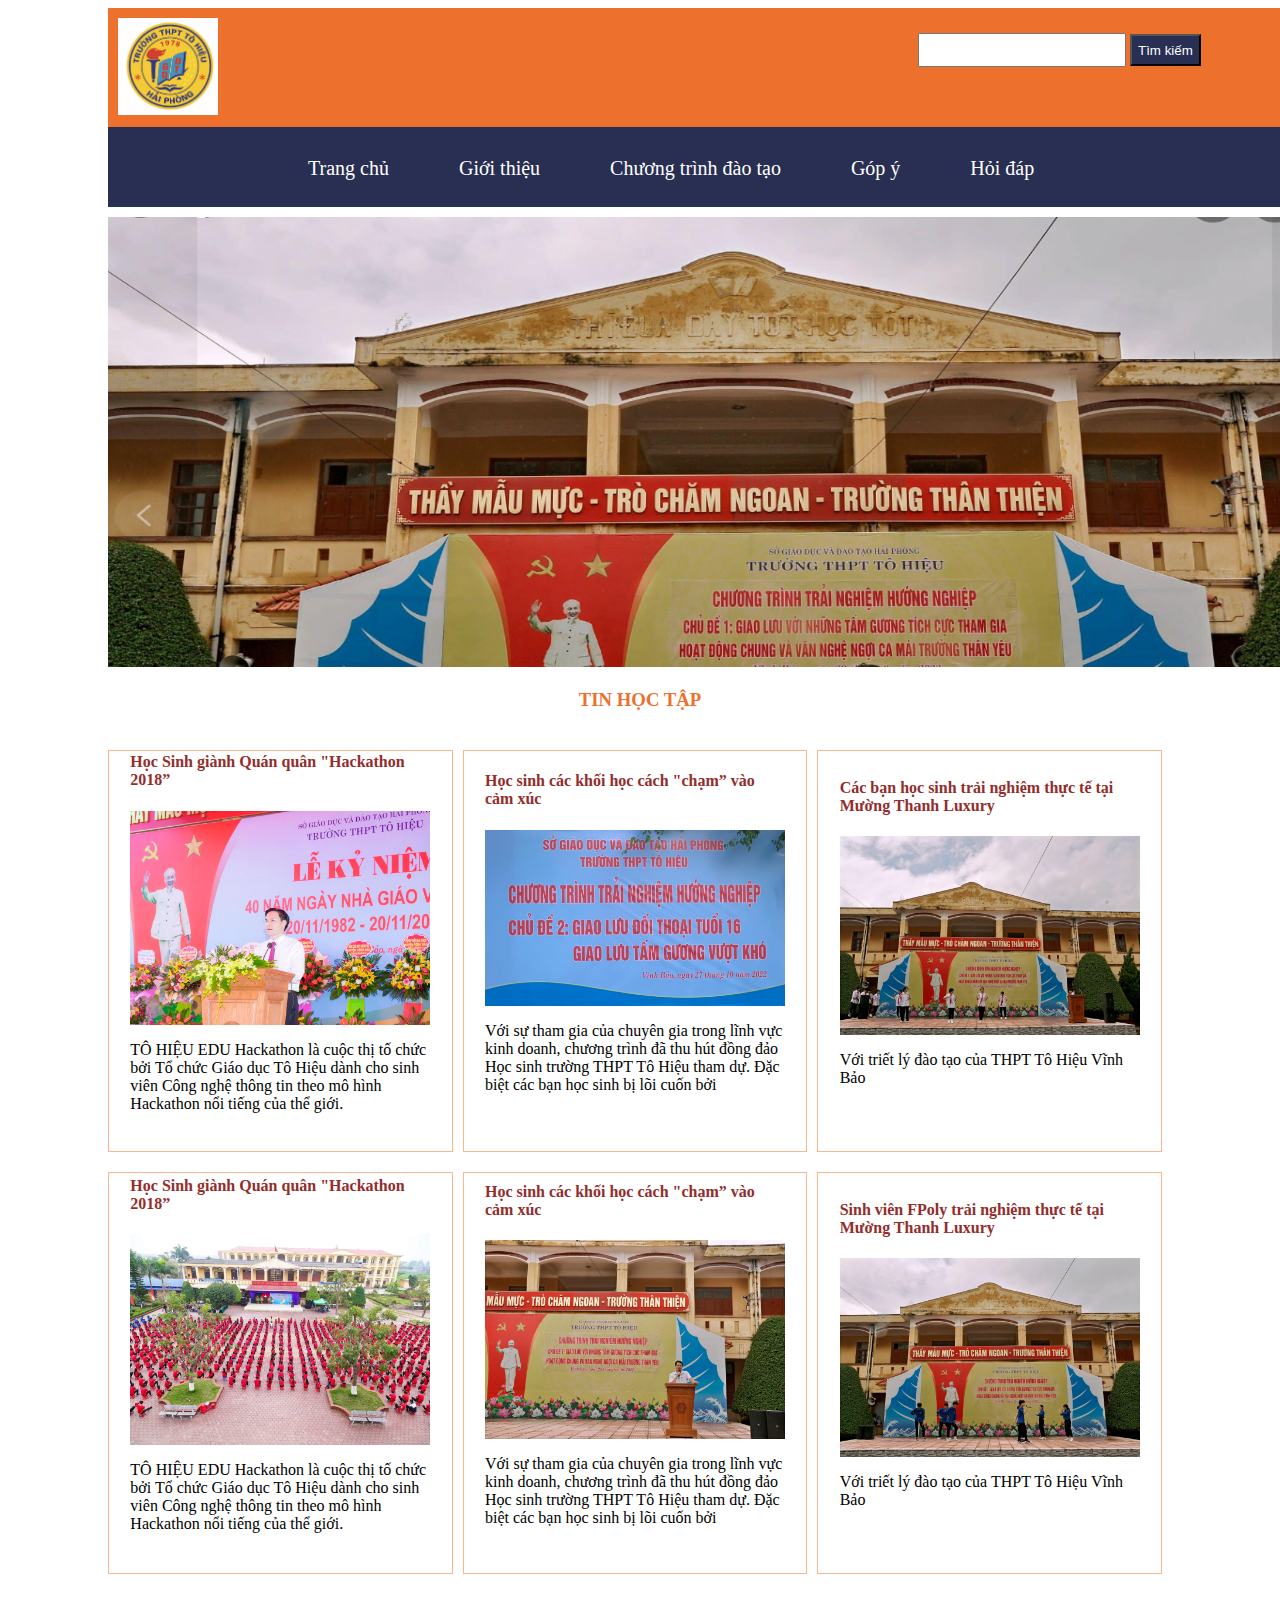
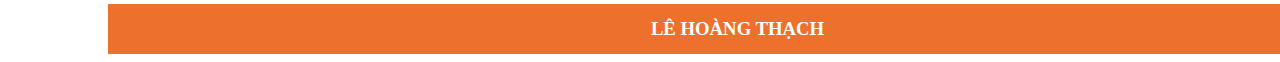
<file: index.html>
<!DOCTYPE html>
<html lang="en">
  <head>
    <meta charset="UTF-8" />
    <meta name="viewport" content="width=device-width, initial-scale=1.0" />
    <title>Document</title>
    <link rel="stylesheet" href="index.css" />
  </head>
  <body>
    <div class="size-page">
    <div style="display: flex; background-color: rgba(237, 112, 45, 1);width: 1259px;">
      
      <div>
        <img
          style="
            width: 100px;
            margin-top: 10px;
            margin-left: 10px;
            margin-bottom: 10px;
          "
          src="Screenshot 2023-12-14 224614.png"
        />
      </div>
      <div style="margin-left: 700px; margin-top: 25px; margin-bottom: 10px">
        <input placeholder="" type="text" style="height: 28px; width: 200px" />
        <button
          style="
            height: 32px;
            background-color: rgba(41, 47, 82, 1);
            color: white;

          "
        >
          Tìm kiếm
        </button>
      </div>
    </div>

    <div
      style="
        background-color: rgba(41, 47, 82, 1);
        width: 1259px;
        height: 80px;
        margin-top: -18px;
      "
    >
      <ul style="list-style-type: none; margin-left: 200px">
        <div class="hover-li">
          <a href="index.html"><li>Trang chủ</li></a></div>
        <div class="hover-li"><a href="docthem.html"><li>Giới thiệu</li></a></div>
        <div class="hover-li"><a href="docthem.html"><li>Chương trình đào tạo</li></a></div>
        <div class="hover-li"><a href="docthem.html"><li>Góp ý</li></a></div>
        <div class="hover-li"><a href="docthem.html"><li>Hỏi đáp</li></a></div>
      </ul>
    </div>
    
    <div>
      <img
        src="anhbia.png"
        alt="anh banner"
        style="width: 1259px; height: 450px; margin-top: 10px"
      />
    </div>

    <div style="display: flex; justify-content: center">
      <h3 style="font-weight: bold; color: rgba(237, 112, 45, 1)">
        TIN HỌC TẬP
      </h3>
    </div>
  
    <div style="width: 100%; display: flex; margin-top: 20px">
      <div
        style="
          width: 1px;
          height: 400px;
          margin-right: 10px;
          flex: 1;
          display: flex;
          flex-direction: column;
          align-items: center;
          justify-content: center;
          border: 1px solid rgb(248, 183, 143);
        "
      >
      <h4 style="text-align: left; width: 300px;color:rgb(147, 45, 44);margin-top: -20px">
        Học Sinh giành Quán quân "Hackathon 2018”
      </h4>
        <img src="s3.jpg" style="width: 300px" />
        <p style="text-align: left; width: 300px;">
          TÔ HIỆU EDU Hackathon là cuộc thị tố chức bởi Tổ
          chức Giáo dục Tô Hiệu dành cho
          sinh viên Công nghệ thông tin theo mô hình
          Hackathon nổi tiếng của thể giới.
        </p>
      </div>



      <div
        style="
          width: 1px;
          height: 400px;
          margin-right: 10px;
          flex: 1;
          display: flex;
          flex-direction: column;
          align-items: center;
          justify-content: center;
          border: 1px solid rgb(248, 183, 143);
        "
      >
      <h4 style="text-align: left; width: 300px;color:rgb(147, 45, 44);margin-top: -20px">
          Học sinh các khối học
          cách "chạm” vào cảm xúc

      </h4>
        <img src="s4.jpg" style="width: 300px" />
        <p style="text-align: left; width: 300px;">
          Với sự tham gia của chuyên gia trong lĩnh vực
          kinh doanh, chương trình đã thu hút đồng đảo
          Học sinh trường THPT Tô Hiệu tham dự.
          Đặc biệt các bạn học sinh bị lõi cuốn bởi
        </p>
      </div>



     <div
        style="
          width: 1px;
          height: 400px;
          margin-right: 10px;
          flex: 1;
          display: flex;
          flex-direction: column;
          align-items: center;
          justify-content: center;
          border: 1px solid rgb(248, 183, 143);
        "
      >
      <h4 style="text-align: left; width: 300px;color:rgb(147, 45, 44);margin-top: -20px">
        Các bạn học sinh trải nghiệm thực
          tế tại Mường Thanh Luxury
      </h4>
        <img src="s5.jpg" style="width: 300px" />
        <p style="text-align: left; width: 300px;">
          Với triết lý đào tạo của THPT Tô Hiệu Vĩnh Bảo
        </p>
      </div>
    
    </div>


    <div style="width: 100%; display: flex; margin-top: 20px">
      <div
        style="
          width: 1px;
          height: 400px;
          margin-right: 10px;
          flex: 1;
          display: flex;
          flex-direction: column;
          align-items: center;
          justify-content: center;
          border: 1px solid rgb(248, 183, 143);
        "
      >
      <h4 style="text-align: left; width: 300px;color:rgb(147, 45, 44);margin-top: -20px">
        Học Sinh giành Quán quân "Hackathon 2018”
      </h4>
        <img src="s2.jpg" style="width: 300px" />
        <p style="text-align: left; width: 300px;">
          TÔ HIỆU EDU Hackathon là cuộc thị tố chức bởi Tổ
          chức Giáo dục Tô Hiệu dành cho
          sinh viên Công nghệ thông tin theo mô hình
          Hackathon nổi tiếng của thể giới.
        </p>
      </div>



      <div
        style="
          width: 1px;
          height: 400px;
          margin-right: 10px;
          flex: 1;
          display: flex;
          flex-direction: column;
          align-items: center;
          justify-content: center;
          border: 1px solid rgb(248, 183, 143);
        "
      >
      <h4 style="text-align: left; width: 300px;color:rgb(147, 45, 44);margin-top: -20px">
          Học sinh các khối học
          cách "chạm” vào cảm xúc

      </h4>
        <img src="s1.jpg" style="width: 300px" />
        <p style="text-align: left; width: 300px;">
          Với sự tham gia của chuyên gia trong lĩnh vực
          kinh doanh, chương trình đã thu hút đồng đảo
          Học sinh trường THPT Tô Hiệu tham dự.
          Đặc biệt các bạn học sinh bị lõi cuốn bởi
        </p>
      </div>



     <div
        style="
          width: 1px;
          height: 400px;
          margin-right: 10px;
          flex: 1;
          display: flex;
          flex-direction: column;
          align-items: center;
          justify-content: center;
          border: 1px solid rgb(248, 183, 143);
        "
      >
      <h4 style="text-align: left; width: 300px;color:rgb(147, 45, 44);margin-top: -20px">
        Sinh viên FPoly trải nghiệm thực
          tế tại Mường Thanh Luxury
      </h4>
        <img src="sk.jpg" style="width: 300px" />
        <p style="text-align: left; width: 300px;">
          Với triết lý đào tạo của THPT Tô Hiệu Vĩnh Bảo
        </p>
      </div>
    
    </div>
    <!-- ----------------------------------------------------------- -->
    <div
      style="
      width: 1259px;
        height: 50px;
        background-color: rgba(237, 112, 45, 1);
        display: flex;
        align-items: center;
        justify-content: center;
        color: white;
        color: white;
        margin-top: 30px;
      "
      
    >
      <h3 class="sinh-vien-choi-he-pro">LÊ HOÀNG THẠCH</h3>
    </div>
    </div>
  </body>
</html>
</file>
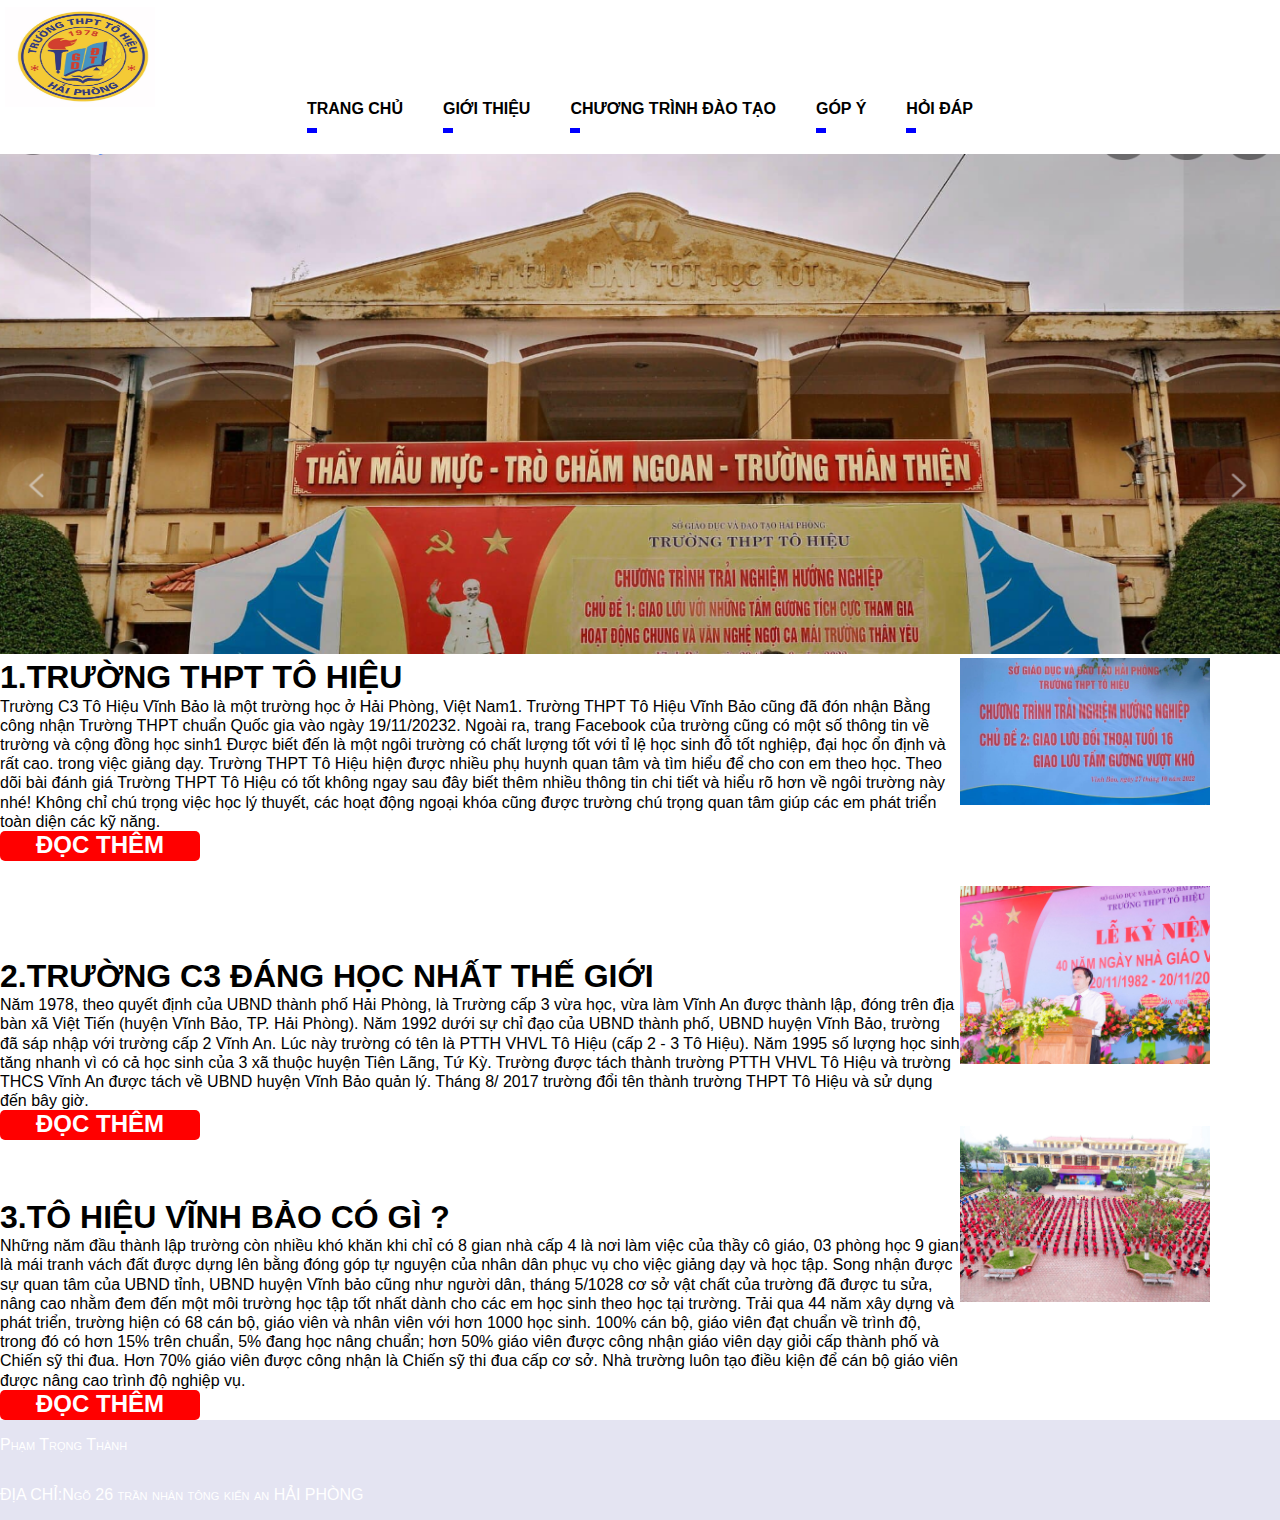
<file: docthem.html>
<!DOCTYPE html> 
<html lang="en"> 
<head> <meta charset="UTF-8"> 
<meta name="viewport" content="width=device-width, initial-scale=1.0"> 
<title>Sản Phẩm </title>
<style>
    body{ 
    padding: 0px; 
    margin: 0px; 
    } 
    .container{ 
        max-width: 1000;
        margin: 0 auto;
        
    }
    .okioki img{
        height: 500px;
        width: 100%;
        float: none;
    }
    .logo{
        position: relative;
        top: 2px;
        width: 800px;
        height: 50px;
        float: left;
    }
    .logo img{
        height: 100px;
        margin: 5px;
    } 
    .container > header { 
        height: 30%; 
        width: 150px; 
        margin: 0%; 
        background-size: 100% 100%; 
        padding-bottom: 5%; 
    } 
    .container > nav{ 
        line-height: 40px; 
        color: white; 
        text-align: right; 
        font-variant: small-caps; 
        letter-spacing: 2px; 
    } 
    .container > article{ 
        min-height: 600px; 
        width: 75%; 
        background-color: white;
        float: left; 
    } 
    .container > aside { 
        min-height: 600px; 
        width: 25%; 
        float: right; 
    } 
    .container > footer{ 
        line-height: 50px; 
        background-color: rgb(228, 228, 242); 
        text-align: left; 
        font-variant: small-caps; 
        color: white; 
        clear: both; 
    } 
    aside img{
        width: 250px;
        height: 80%;
    }
    h2{
        border-radius: 5px; 
        background-color: red; 
        color:white; 
        height: 30px; 
        width: 200px; 
        text-align: center; }
        *{  
            padding: 0; 
            margin: 0;
        }
        ul{
        list-style: none;
        }
        body {
        font-family: 'Segoe UI', Tahoma, Geneva, Verdana, sans-serif;
        line-height: 1.2;
        }
        #wrapper{
        height: 10vh;
        display: flex;
        justify-content: center;
        }
        nav{
        margin-top: 20px;
        }
        ul#main-menu {
        display: flex;
        }
        ul#main-menu li{
        padding: 0px 20px;
        }
        ul#main-menu a{     
        display: block;
        padding: 15px 0px;
        text-transform: uppercase;
        font-weight: bold;
        text-decoration: none;
        color: black;
        position: relative;
        }
        ul#main-menu a::after{
        content: "";
        height: 5px;
        width: 10px;
        background-color: blue;
        position: absolute;
        bottom: 0px;
        left: 0 ;
        transition: all 0.5s ease-in-out;
        }
        ul#main-menu a:hover::after{
        width: 50%; 
        transform: translate(100%);
        }
        @keyframes colorChange {
  0% { color: red; }
  25% { color: yellow; }
  50% { color: white; }
  75% { color: green; }
  100% { color: red; }
}

.sinh-vien-choi {
  animation: colorChange 5s infinite;
}
</style>
</head> 
 
<body> 
    <div class="container"> 
        <header>
            <div class="logo">
                <img src="Screenshot 2023-12-14 224614.png" alt="" width="150px" height="80px">
            </div>
        </header> 
        <div id="wrapper">
                <nav>   
                    <ul id="main-menu">
                        <li><a href="index.html">Trang chủ</a></li>
                        <li><a href="docthem.html">Giới thiệu</a></li>
                        <li><a href="ctdt.html">Chương trình đào tạo</a></li>
                        <li><a href="gopy.html">Góp ý</a></li>
                        <li><a href="hoidap.html">Hỏi đáp</a></li>
                    </ul>
                </nav>
            </div>
        <div class="okioki"> 
    <img src="anhbia.png" alt="">
</div> 
    <article> 
        <div class="sinh-vien-choi">
        <h1>1.TRƯỜNG THPT TÔ HIỆU </h1> 
        Trường C3 Tô Hiệu Vĩnh Bảo là một trường học ở Hải Phòng, Việt Nam1. Trường THPT Tô Hiệu Vĩnh Bảo cũng đã đón nhận Bằng công nhận Trường THPT chuẩn Quốc gia vào ngày 19/11/20232. Ngoài ra, trang Facebook của trường cũng có một số thông tin về trường và cộng đồng học sinh1
        Được biết đến là một ngôi trường có chất lượng tốt với tỉ lệ học sinh đỗ tốt nghiệp, đại học ổn định và rất cao. trong việc giảng dạy. Trường THPT Tô Hiệu hiện được nhiều phụ huynh quan tâm và tìm hiểu để cho con em theo học. Theo dõi bài đánh giá Trường THPT Tô Hiệu có tốt không ngay sau đây biết thêm nhiều thông tin chi tiết và hiểu rõ hơn về ngôi trường này nhé!
        Không chỉ chú trọng việc học lý thuyết, các hoạt động ngoại khóa cũng được trường chú trọng quan tâm giúp các em phát triển toàn diện các kỹ năng.


        <h2>ĐỌC THÊM</h2> <br> <br> <br> <br> <br>
        <h1>2.TRƯỜNG C3 ĐÁNG HỌC NHẤT THẾ GIỚI</h1>
Năm 1978, theo quyết định của UBND thành phố Hải Phòng, là Trường cấp 3 vừa học, vừa làm Vĩnh An được thành lập, đóng trên địa bàn xã Việt Tiến (huyện Vĩnh Bảo, TP. Hải Phòng).

Năm 1992 dưới sự chỉ đạo của UBND thành phố, UBND huyện Vĩnh Bảo, trường đã sáp nhập với trường cấp 2 Vĩnh An. Lúc này trường có tên là PTTH VHVL Tô Hiệu (cấp 2 - 3 Tô Hiệu).

Năm 1995 số lượng học sinh tăng nhanh vì có cả học sinh của 3 xã thuộc huyện Tiên Lãng, Tứ Kỳ. Trường được tách thành trường PTTH VHVL Tô Hiệu và trường THCS Vĩnh An được tách về UBND huyện Vĩnh Bảo quản lý. 

Tháng 8/ 2017 trường đổi tên thành trường THPT Tô Hiệu và sử dụng đến bây giờ.
        <h2>ĐỌC THÊM</h2> <br><br><br>
        <h1>3.TÔ HIỆU VĨNH BẢO CÓ GÌ ?</h1>   
        Những năm đầu thành lập trường còn nhiều khó khăn khi chỉ có 8 gian nhà cấp 4 là nơi làm việc của thầy cô giáo, 03 phòng học 9 gian là mái tranh vách đất được dựng lên bằng đóng góp tự nguyện của nhân dân phục vụ cho việc giảng dạy và học tập.

Song nhận được sự quan tâm của UBND tỉnh, UBND huyện Vĩnh bảo cũng như người dân, tháng 5/1028 cơ sở vật chất của trường đã được tu sửa, nâng cao nhằm đem đến một môi trường học tập tốt nhất dành cho các em học sinh theo học tại trường.
Trải qua 44 năm xây dựng và phát triển, trường hiện có 68 cán bộ, giáo viên và nhân viên với hơn 1000 học sinh. 100% cán bộ, giáo viên đạt chuẩn về trình độ, trong đó có hơn 15% trên chuẩn, 5% đang học nâng chuẩn; hơn 50% giáo viên được công nhận giáo viên dạy giỏi cấp thành phố và Chiến sỹ thi đua. Hơn 70% giáo viên được công nhận là Chiến sỹ thi đua cấp cơ sở. Nhà trường luôn tạo điều kiện để cán bộ giáo viên được nâng cao trình độ nghiệp vụ.
        <h2>ĐỌC THÊM</h2>
    </div>
    </article>  <aside>
            
            <img src="s4.jpg" alt=""><br> <br> <br> <br> <br> 
           
            <img src="s3.jpg" alt=""> <br><br><br><br>
        
            <img src="s2.jpg"alt=""><br> <br> <br> <br>
        </aside>
        <footer>
            
                 Phạm Trọng Thành<br>
            ĐỊA CHỈ:Ngõ 26 trần nhân tông kiến an HẢI PHÒNG
       
        </footer> 
    </div> 
</body> 
</html>
</file>
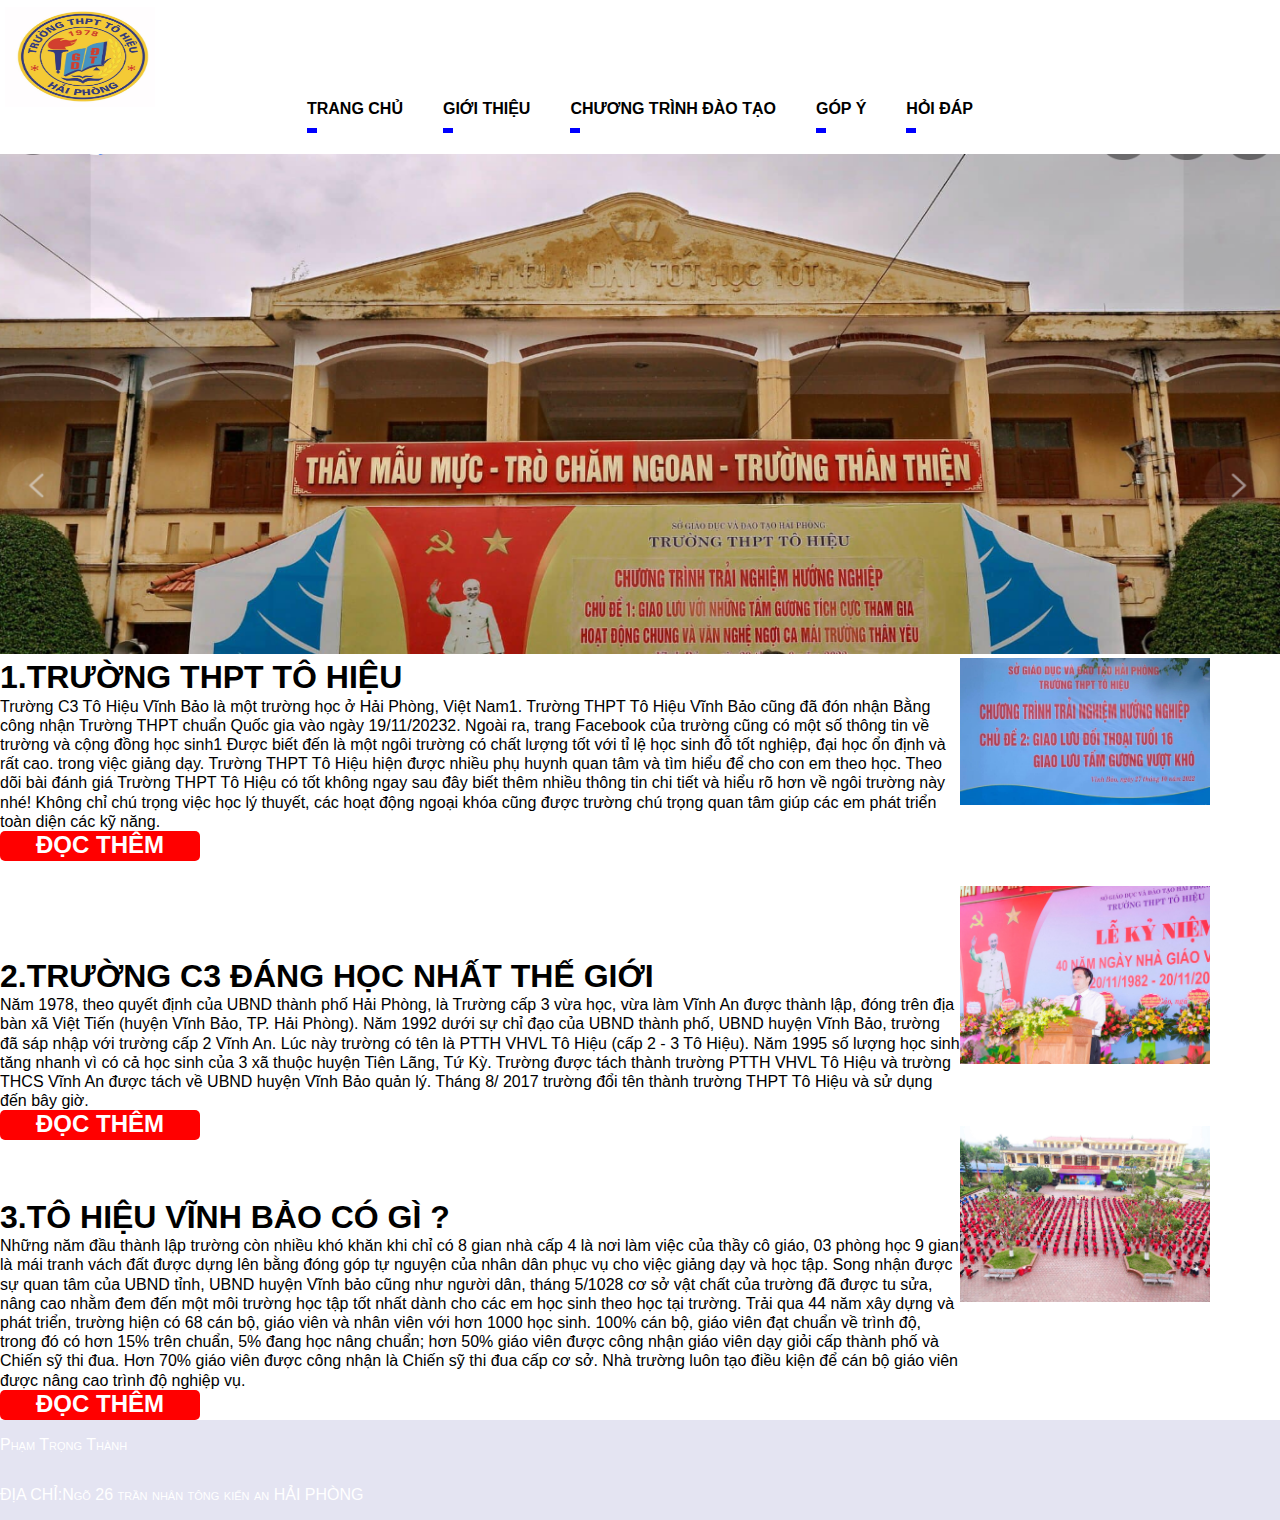
<file: gopy.html>
<!DOCTYPE html> 
<html lang="en"> 
<head> <meta charset="UTF-8"> 
<meta name="viewport" content="width=device-width, initial-scale=1.0"> 
<title>Sản Phẩm </title>
<style>
    body{ 
    padding: 0px; 
    margin: 0px; 
    } 
    .container{ 
        max-width: 1000;
        margin: 0 auto;
        
    }
    .okioki img{
        height: 500px;
        width: 100%;
        float: none;
    }
    .logo{
        position: relative;
        top: 2px;
        width: 800px;
        height: 50px;
        float: left;
    }
    .logo img{
        height: 100px;
        margin: 5px;
    } 
    .container > header { 
        height: 30%; 
        width: 150px; 
        margin: 0%; 
        background-size: 100% 100%; 
        padding-bottom: 5%; 
    } 
    .container > nav{ 
        line-height: 40px; 
        color: white; 
        text-align: right; 
        font-variant: small-caps; 
        letter-spacing: 2px; 
    } 
    .container > article{ 
        min-height: 600px; 
        width: 75%; 
        background-color: white;
        float: left; 
    } 
    .container > aside { 
        min-height: 600px; 
        width: 25%; 
        float: right; 
    } 
    .container > footer{ 
        line-height: 50px; 
        background-color: rgb(228, 228, 242); 
        text-align: left; 
        font-variant: small-caps; 
        color: white; 
        clear: both; 
    } 
    aside img{
        width: 250px;
        height: 80%;
    }
    h2{
        border-radius: 5px; 
        background-color: red; 
        color:white; 
        height: 30px; 
        width: 200px; 
        text-align: center; }
        *{  
            padding: 0; 
            margin: 0;
        }
        ul{
        list-style: none;
        }
        body {
        font-family: 'Segoe UI', Tahoma, Geneva, Verdana, sans-serif;
        line-height: 1.2;
        }
        #wrapper{
        height: 10vh;
        display: flex;
        justify-content: center;
        }
        nav{
        margin-top: 20px;
        }
        ul#main-menu {
        display: flex;
        }
        ul#main-menu li{
        padding: 0px 20px;
        }
        ul#main-menu a{     
        display: block;
        padding: 15px 0px;
        text-transform: uppercase;
        font-weight: bold;
        text-decoration: none;
        color: black;
        position: relative;
        }
        ul#main-menu a::after{
        content: "";
        height: 5px;
        width: 10px;
        background-color: blue;
        position: absolute;
        bottom: 0px;
        left: 0 ;
        transition: all 0.5s ease-in-out;
        }
        ul#main-menu a:hover::after{
        width: 50%; 
        transform: translate(100%);
        }
        @keyframes colorChange {
  0% { color: red; }
  25% { color: yellow; }
  50% { color: white; }
  75% { color: green; }
  100% { color: red; }
}

.sinh-vien-choi {
  animation: colorChange 0.25s infinite;
}
</style>
</head> 
 
<body> 
    <div class="container"> 
        <header>
            <div class="logo">
                <img src="Screenshot 2023-12-14 224614.png" alt="" width="150px" height="80px">
            </div>
        </header> 
        <div id="wrapper">
                <nav>   
                    <ul id="main-menu">
                        <li><a href="index.html">Trang chủ</a></li>
                        <li><a href="docthem.html">Giới thiệu</a></li>
                        <li><a href="ctdt.html">Chương trình đào tạo</a></li>
                        <li><a href="gopy.html">Góp ý</a></li>
                        <li><a href="hoidap.html">Hỏi đáp</a></li>
                    </ul>
                </nav>
            </div>
        <div class="okioki"> 
    <img src="anhbia.png" alt="">
</div> 
    <article> 
        <h1>1.TRƯỜNG THPT TÔ HIỆU </h1> 
        Trường C3 Tô Hiệu Vĩnh Bảo là một trường học ở Hải Phòng, Việt Nam1. Trường THPT Tô Hiệu Vĩnh Bảo cũng đã đón nhận Bằng công nhận Trường THPT chuẩn Quốc gia vào ngày 19/11/20232. Ngoài ra, trang Facebook của trường cũng có một số thông tin về trường và cộng đồng học sinh1
        Được biết đến là một ngôi trường có chất lượng tốt với tỉ lệ học sinh đỗ tốt nghiệp, đại học ổn định và rất cao. trong việc giảng dạy. Trường THPT Tô Hiệu hiện được nhiều phụ huynh quan tâm và tìm hiểu để cho con em theo học. Theo dõi bài đánh giá Trường THPT Tô Hiệu có tốt không ngay sau đây biết thêm nhiều thông tin chi tiết và hiểu rõ hơn về ngôi trường này nhé!
        Không chỉ chú trọng việc học lý thuyết, các hoạt động ngoại khóa cũng được trường chú trọng quan tâm giúp các em phát triển toàn diện các kỹ năng.


        <h2>ĐỌC THÊM</h2> <br> <br> <br> <br> <br>
        <h1>2.TRƯỜNG C3 ĐÁNG HỌC NHẤT THẾ GIỚI</h1>
Năm 1978, theo quyết định của UBND thành phố Hải Phòng, là Trường cấp 3 vừa học, vừa làm Vĩnh An được thành lập, đóng trên địa bàn xã Việt Tiến (huyện Vĩnh Bảo, TP. Hải Phòng).

Năm 1992 dưới sự chỉ đạo của UBND thành phố, UBND huyện Vĩnh Bảo, trường đã sáp nhập với trường cấp 2 Vĩnh An. Lúc này trường có tên là PTTH VHVL Tô Hiệu (cấp 2 - 3 Tô Hiệu).

Năm 1995 số lượng học sinh tăng nhanh vì có cả học sinh của 3 xã thuộc huyện Tiên Lãng, Tứ Kỳ. Trường được tách thành trường PTTH VHVL Tô Hiệu và trường THCS Vĩnh An được tách về UBND huyện Vĩnh Bảo quản lý. 

Tháng 8/ 2017 trường đổi tên thành trường THPT Tô Hiệu và sử dụng đến bây giờ.
        <h2>ĐỌC THÊM</h2> <br><br><br>
        <h1>3.TÔ HIỆU VĨNH BẢO CÓ GÌ ?</h1>   
        Những năm đầu thành lập trường còn nhiều khó khăn khi chỉ có 8 gian nhà cấp 4 là nơi làm việc của thầy cô giáo, 03 phòng học 9 gian là mái tranh vách đất được dựng lên bằng đóng góp tự nguyện của nhân dân phục vụ cho việc giảng dạy và học tập.

Song nhận được sự quan tâm của UBND tỉnh, UBND huyện Vĩnh bảo cũng như người dân, tháng 5/1028 cơ sở vật chất của trường đã được tu sửa, nâng cao nhằm đem đến một môi trường học tập tốt nhất dành cho các em học sinh theo học tại trường.
Trải qua 44 năm xây dựng và phát triển, trường hiện có 68 cán bộ, giáo viên và nhân viên với hơn 1000 học sinh. 100% cán bộ, giáo viên đạt chuẩn về trình độ, trong đó có hơn 15% trên chuẩn, 5% đang học nâng chuẩn; hơn 50% giáo viên được công nhận giáo viên dạy giỏi cấp thành phố và Chiến sỹ thi đua. Hơn 70% giáo viên được công nhận là Chiến sỹ thi đua cấp cơ sở. Nhà trường luôn tạo điều kiện để cán bộ giáo viên được nâng cao trình độ nghiệp vụ.
        <h2>ĐỌC THÊM</h2>
    </article>  <aside>
            
            <img src="s4.jpg" alt=""><br> <br> <br> <br> <br> 
           
            <img src="s3.jpg" alt=""> <br><br><br><br>
        
            <img src="s2.jpg"alt=""><br> <br> <br> <br>
        </aside>
        <footer>
            <div class="sinh-vien-choi">
                 Phạm Trọng Thành<br>
            ĐỊA CHỈ:Ngõ 26 trần nhân tông kiến an HẢI PHÒNG
        </div>
        </footer> 
    </div> 
</body> 
</html>
</file>
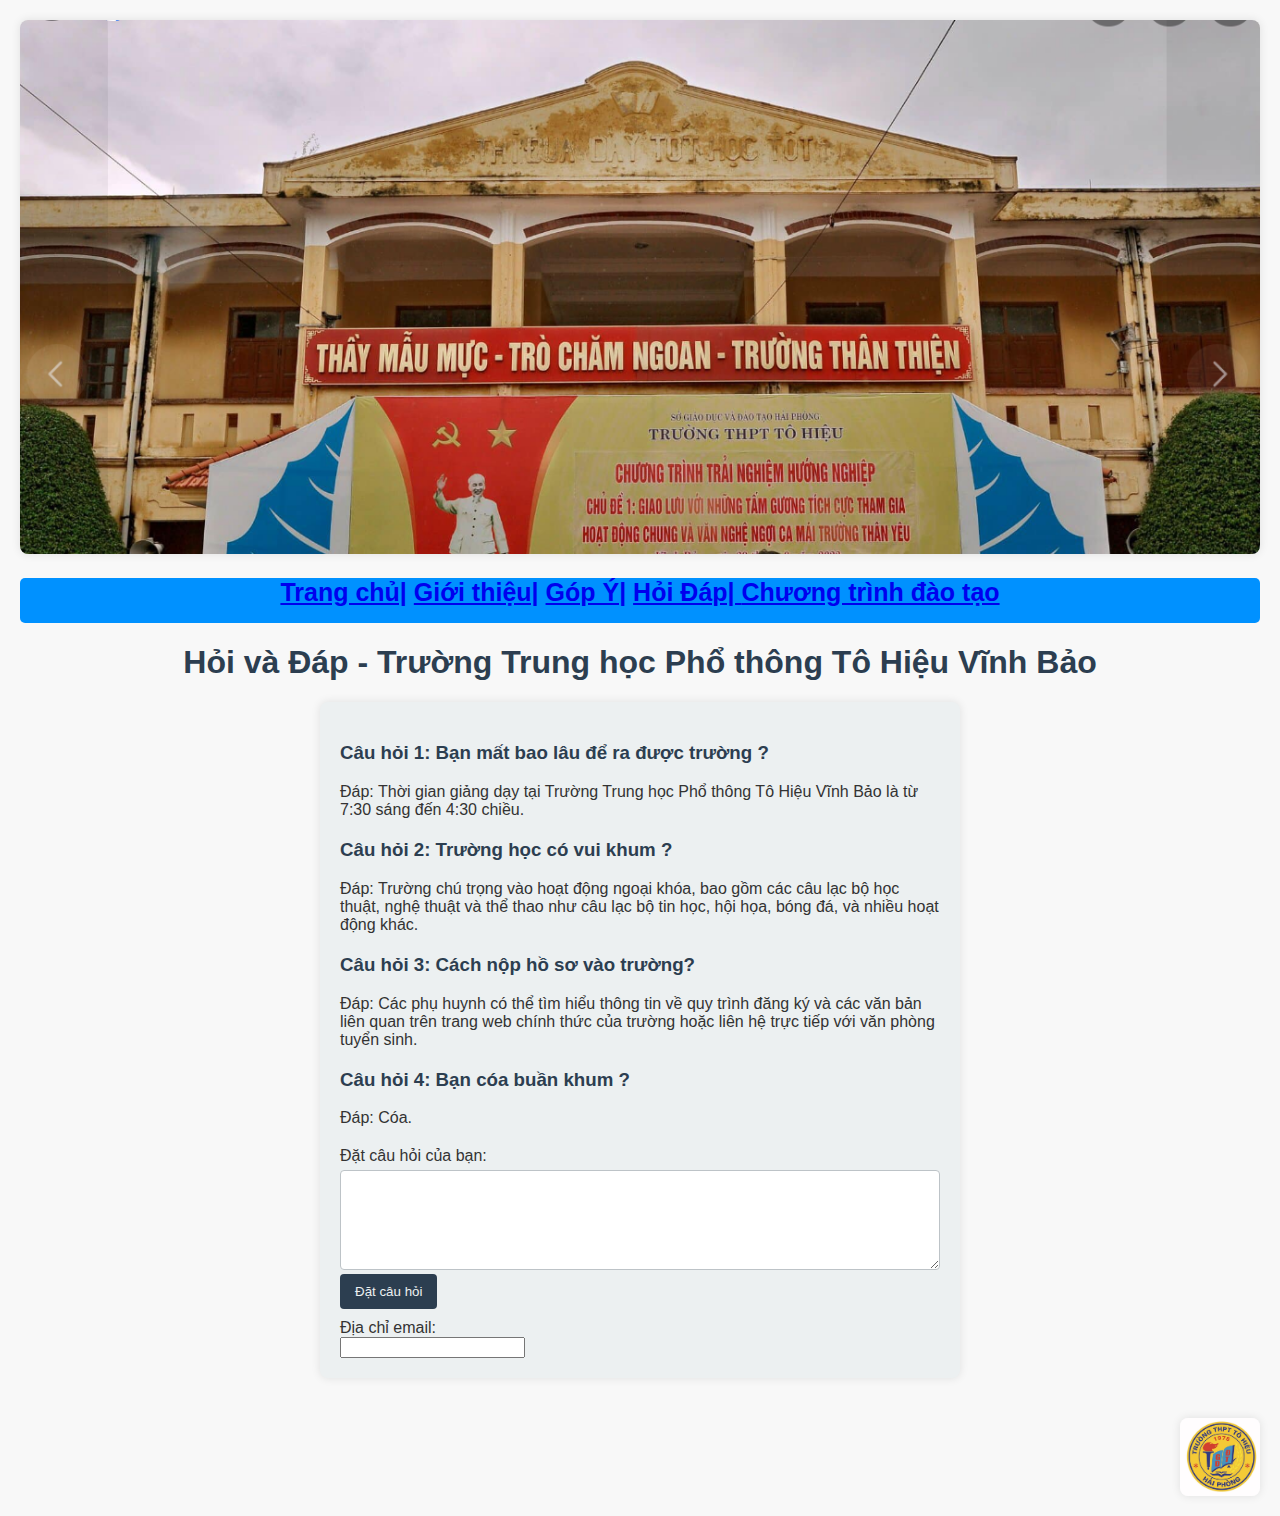
<file: hoidap.html>
<!DOCTYPE html>
<html lang="en">
<head>
    <meta charset="UTF-8">
    <meta name="viewport" content="width=device-width, initial-scale=1.0">
    <title>Hỏi đáp</title>
    <style>
        body {
            font-family: 'Segoe UI', Tahoma, Geneva, Verdana, sans-serif;
            margin: 20px;
            background-color: #f8f8f8;
        }

        header {
            text-align: center;
            margin-bottom: 20px;
        }

        h1 {
            color: #2c3e50;
        }

        .qa-container {
            max-width: 600px;
            margin: auto;
            background-color: #ecf0f1;
            padding: 20px;
            border-radius: 8px;
            box-shadow: 0 0 10px rgba(0, 0, 0, 0.1);
            transition: transform 0.3s, box-shadow 0.3s;
        }

        .qa-container:hover {
            transform: scale(1.05);
            box-shadow: 0 0 20px rgba(0, 0, 0, 0.2);
        }

        .question,
        .answer {
            margin-top: 20px;
            color: #333;
            transition: background-color 0.3s;
        }

        .question:hover,
        .answer:hover {
            background-color: #ecf0f1;
        }

        .question h3,
        .answer h3 {
            color: #2c3e50;
        }

        img {
            width: 100%;;
            height: auto;
            border-radius: 8px;
            box-shadow: 0 0 10px rgba(0, 0, 0, 0.1);
            transition: transform 0.3s;
            margin-bottom: 20px;
        }

        img:hover {
            transform: scale(1.1);
        }

        form {
            margin-top: 20px;
        }

        label {
            display: block;
            margin-top: 10px;
            color: #333;
        }

        textarea {
            width: 100%;
            height: 100px;
            margin-top: 5px;
            border: 1px solid #bdc3c7;
            border-radius: 4px;
            box-sizing: border-box;
            transition: border-color 0.3s;
        }

        textarea:focus {
            border-color: #2c3e50;
        }

        input[type="submit"] {
            background-color: #2c3e50;
            color: #ecf0f1;
            padding: 10px 15px;
            border: none;
            cursor: pointer;
            border-radius: 4px;
            transition: background-color 0.3s;
        }

        input[type="submit"]:hover {
            background-color: #34495e;
        }

        footer {
            margin-top: 40px;
            text-align: right;
        }

        .footer-logo {
            max-width: 80px;
            height: auto;
            float: right;
        }

        .email-input {
            width: 200px;
            padding: 5px;
            border: 1px solid #bdc3c7;
            border-radius: 4px;
            box-sizing: border-box;
            margin-top: 10px;
        }
        .tv {
            background-color: rgb(0, 145, 255);
            color: white;
            height: 45px;
            font-size: 25px;
            font-weight: bold;
            border-radius: 5px;
            text-align: center;
        }
        .tv a:hover{
            color: yellow;
            
        }
    </style>
</head>
<body>

    <header>
        <img src="anhbia.png" alt="Logo">
        <br>
        <div class="tv">
        <a href="index.html">Trang chủ|</a>
        <a href="docthem.html">Giới thiệu|</a>
        <a href="gopy.html">Góp Ý|</a> 
        <a href="hoidap.html">Hỏi Đáp| </a>
        <a href="ctdt.html">Chương trình đào tạo</a>
    </div>
        <h1>Hỏi và Đáp - Trường Trung học Phổ thông Tô Hiệu Vĩnh Bảo</h1>
    </header>

    <div class="qa-container">

        <div class="question">
            <h3>Câu hỏi 1: Bạn mất bao lâu để ra được trường ?</h3>
            <p>Đáp: Thời gian giảng dạy tại Trường Trung học Phổ thông Tô Hiệu Vĩnh Bảo là từ 7:30 sáng đến 4:30 chiều.</p>
        </div>

        <div class="question">
            <h3>Câu hỏi 2: Trường học có vui khum ?</h3>
            <p>Đáp: Trường chú trọng vào hoạt động ngoại khóa, bao gồm các câu lạc bộ học thuật, nghệ thuật và thể thao như câu lạc bộ tin học, hội họa, bóng đá, và nhiều hoạt động khác.</p>
        </div>

        <div class="question">
            <h3>Câu hỏi 3: Cách nộp hồ sơ vào trường?</h3>
            <p>Đáp: Các phụ huynh có thể tìm hiểu thông tin về quy trình đăng ký và các văn bản liên quan trên trang web chính thức của trường hoặc liên hệ trực tiếp với văn phòng tuyển sinh.</p>
        </div>

        <div class="question">
            <h3>Câu hỏi 4: Bạn cóa buần khum ?</h3>
            <p>Đáp: Cóa.</p>
        </div>

        <form action="/submit_question" method="post">
            <label for="ask">Đặt câu hỏi của bạn:</label>
            <textarea id="ask" name="ask" required></textarea>
            <input type="submit" value="Đặt câu hỏi">
            <label for="email">Địa chỉ email:</label>
            <input type="email" id="email" name="email" required>
        </form>

    </div>

    <footer>
        <img class="footer-logo" src="Screenshot 2023-12-14 224614.png" alt="Footer Logo">
        <br>
        
    </footer>

        <br>
    
</body>
</html>
</file>
<file: index.css>
button:hover {
  background-color: blue !important;
  color: white !important;
}
li {
    display: inline-block;
    margin-right: 70px; /* Để tạo khoảng cách giữa các mục */
    /* margin-top: 30px; */
    font-size: 20px;
    color: white;
    height: 50px; /* Set initial height */
    transition: height 0.3s, margin-top 0.3s; /* Add smooth transition */
    margin-top: 30px;
}
ul {
  list-style-type: none;
  margin-left: 280px;
  padding: 0; /* Remove default padding on ul */
  list-style-type: none;
      
  display: flex;
}

.container {
  background-color: rgba(41, 47, 82, 1);
  width: 1455px;
  height: 80px;
  margin-top: -18px;
  display: flex;
  align-items: center; /* Dùng flexbox để căn giữa theo chiều dọc */
}

.hover-li:hover {
  
  background-color: rgba(237, 112, 45, 1);
  height: 80px;
  
 
}
li:hover{
  color: blue !important;
}
img:hover{
  border: 2px solid blue;
}
@keyframes colorChange {
  0% { color: red; }
  25% { color: yellow; }
  50% { color: white; }
  75% { color: green; }
  100% { color: red; }
}

.sinh-vien-choi-he-pro {
  animation: colorChange 5s infinite; /* 5s là thời gian một chu kỳ, infinite để lặp vô hạn */
}
.size-page{
  margin-right: 100px;
  margin-left: 100px;
}
</file>
